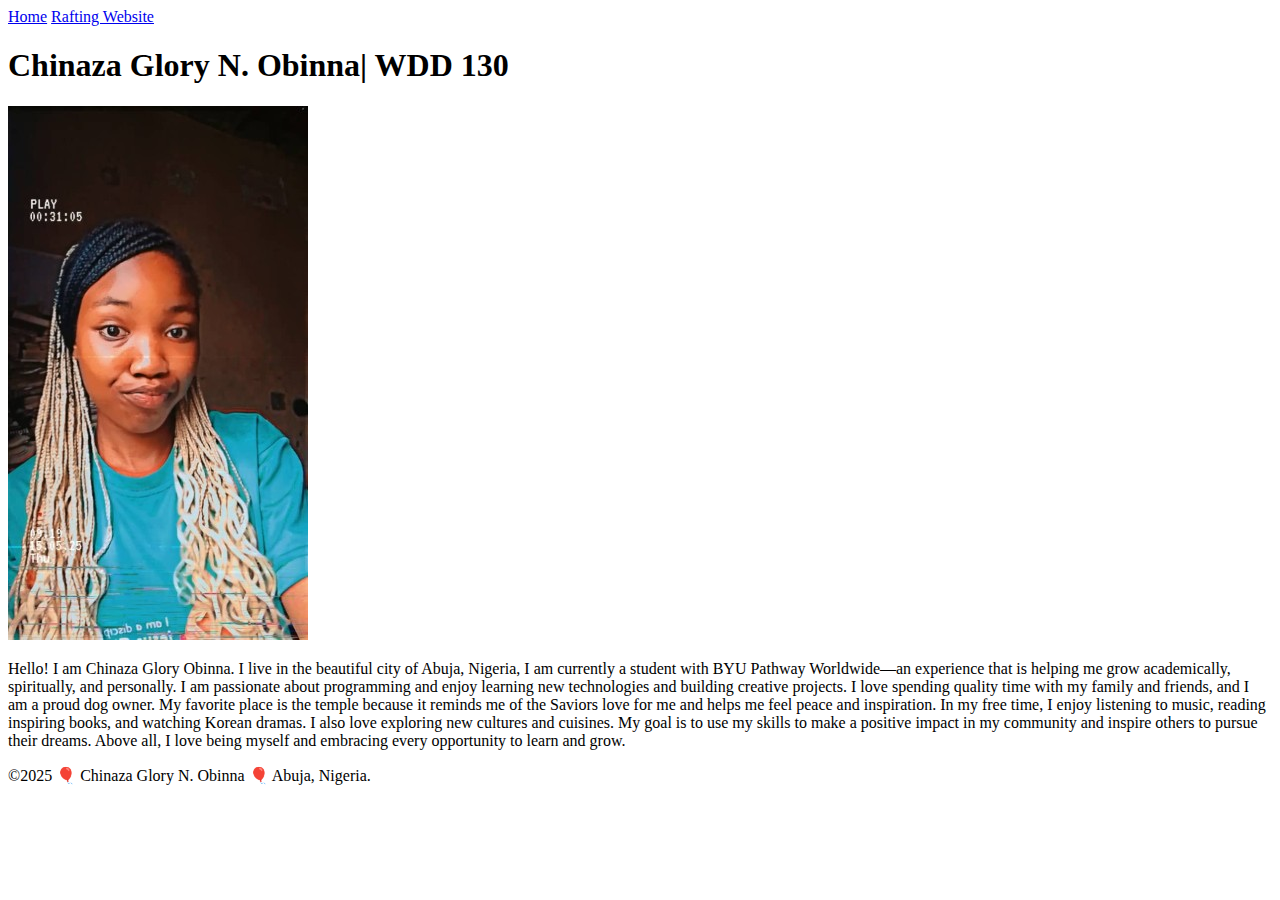
<file: index.html>
<!DOCTYPE html>
<html lang ="en">
<head>
    <meta charset="UTF-8">
    <meta name="viewport" content="with=device-width, initial-scale=1.0">
    <title>Chinaza Glory Obinna|WDD 130</title>
</head>
<body>
    <header>
        <nav>
            <a href="#">Home</a>
            <a href="wwr/">Rafting Website</a>
        </nav>
    </header>
    <main>
        <h1>Chinaza Glory N. Obinna| WDD 130</h1>
        <img src="images/profile.jpg" alt="Chinaza Glory N. Obinna" width="300">
        <p>  Hello! I am Chinaza Glory Obinna. I live in the beautiful city of Abuja, Nigeria, I am currently a student with BYU Pathway Worldwide—an experience that is helping me grow academically, spiritually, and personally. I am passionate about programming and enjoy learning new technologies and building creative projects. I love spending quality time with my family and friends, and I am a proud dog owner. My favorite place is the temple because it reminds me of the Saviors love for me and helps me feel peace and inspiration. In my free time, I enjoy listening to music, reading inspiring books, and watching Korean dramas. I also love exploring new cultures and cuisines. My goal is to use my skills to make a positive impact in my community and inspire others to pursue their dreams. Above all, I love being myself and embracing every opportunity to learn and grow.</p>
    </main>
    <footer>
        <p>©2025 🎈 Chinaza Glory N. Obinna 🎈 Abuja, Nigeria.</p>
    </footer>
</body>

</html>
</file>
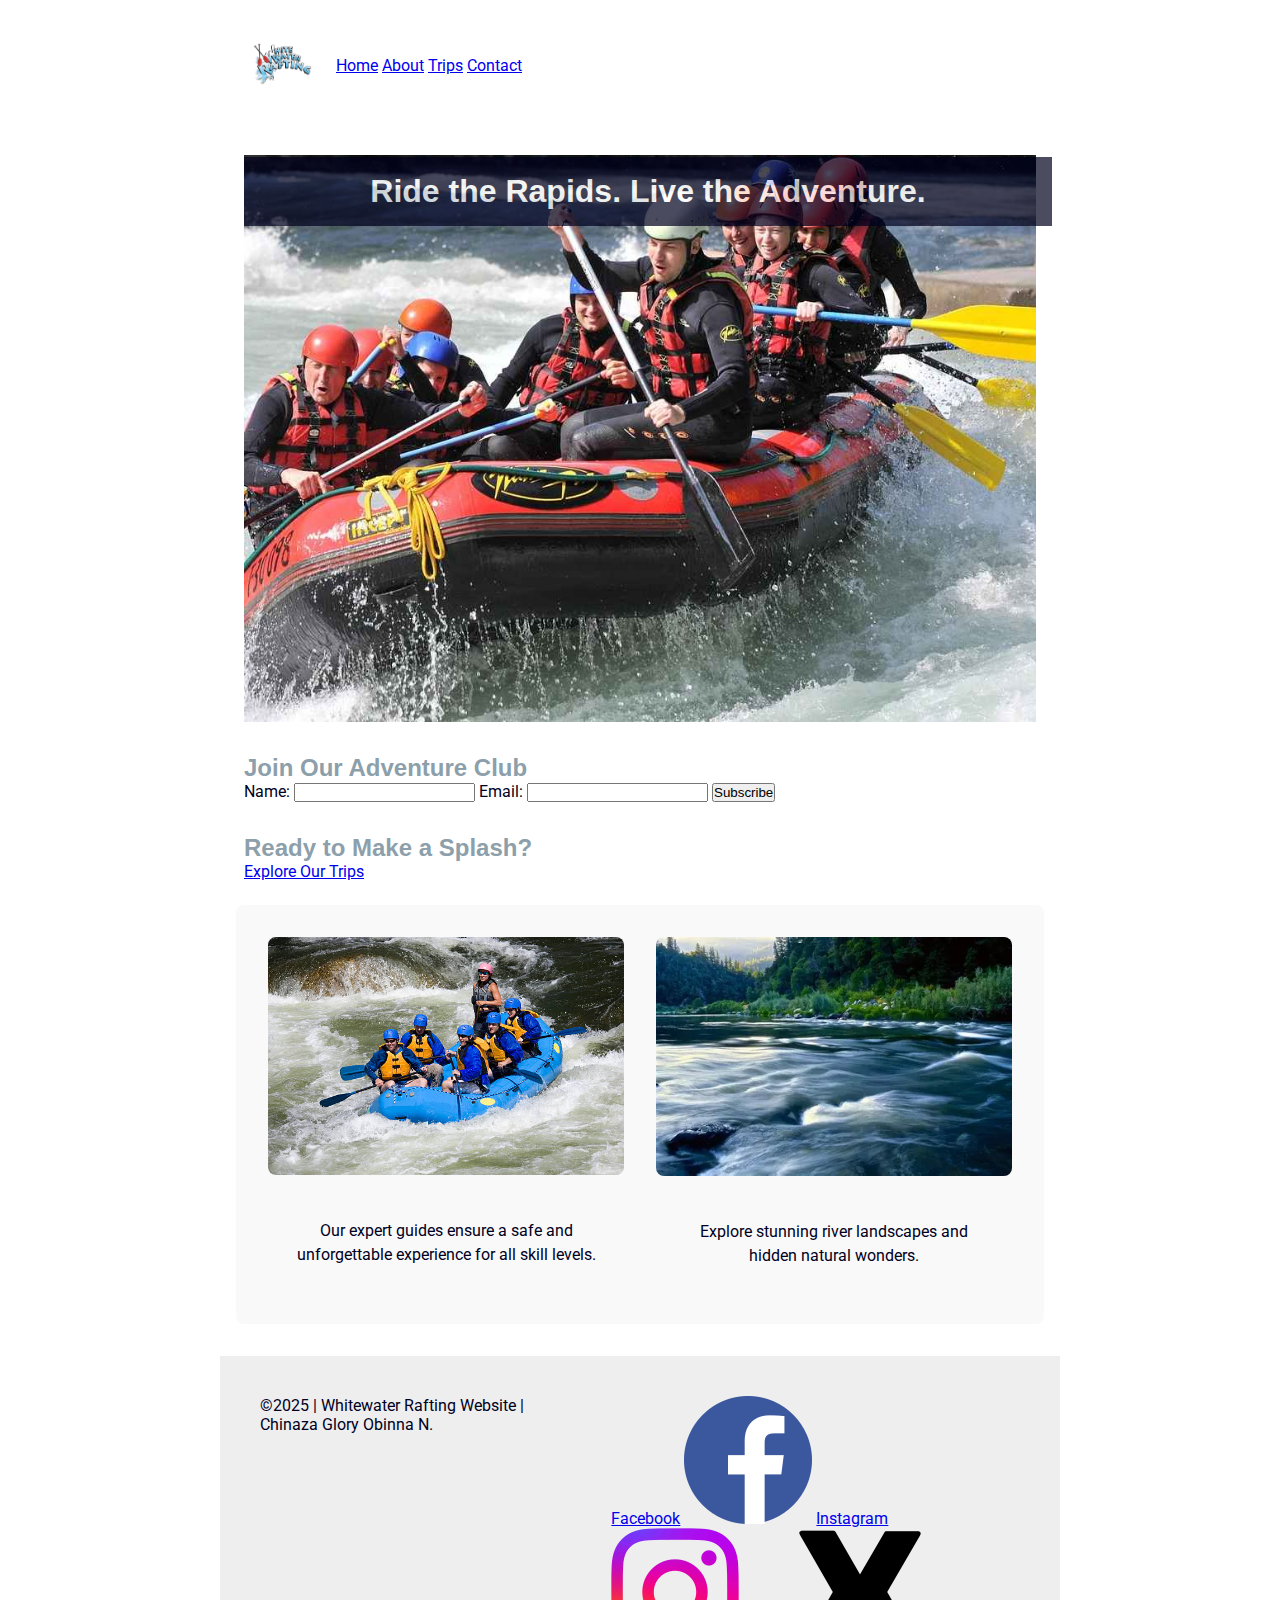
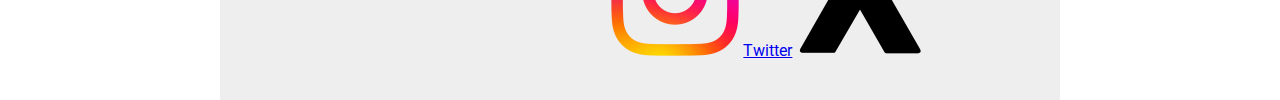
<file: wwr/index.html>
<!DOCTYPE html>
<html lang="en-US">
<head>
  <meta charset="utf-8" />
  <meta name="viewport" content="width=device-width, initial-scale=1.0" />
  <title>Whitewater Rafting Adventures</title>
  <meta name="author" content="Chinaza Glory Nwanyichukwu Obinna" />
  <meta name="description" content="Welcome to Whitewater Rafting Adventures! Discover thrilling trips, sign up for updates, and explore our offerings." />
  <link rel="stylesheet" href="styles/rafting.css" />
  <link rel="preconnect" href="https://fonts.googleapis.com">
  <link rel="preconnect" href="https://fonts.gstatic.com" crossorigin>
  <link href="https://fonts.googleapis.com/css2?family=Playfair+Display&family=Roboto&display=swap" rel="stylesheet">
</head>
<body>
  <header>
    <header>
            <div class="logo-box">
                <img src="images/logo.png" alt="Whitewater Rafting Logo" class="logo">
            </div>
            <nav>
                <a href="index.html">Home</a>
                <a href="about.html">About</a>
                <a href="trips.html">Trips</a>
                <a href="contact.html">Contact</a>
            </nav>
        </header>
    </nav>
  </header>

  <main>
    <!-- Hero Section -->
    <section class="hero">
      <img src="images/index1.jpg" alt="Rafting adventure on wild river" />
      <h1 class="hero-text">Ride the Rapids. Live the Adventure.</h1>
    </section>

    <!-- Newsletter Sign-Up -->
    <section class="newsletter">
      <h2>Join Our Adventure Club</h2>
      <form>
        <label for="name">Name:</label>
        <input type="text" id="name" name="user_name" required />

        <label for="email">Email:</label>
        <input type="email" id="email" name="user_email" required />

        <button type="submit">Subscribe</button>
      </form>
    </section>

    <!-- Call to Action -->
    <section class="cta">
      <h2>Ready to Make a Splash?</h2>
      <a href="trips.html" class="cta-button">Explore Our Trips</a>
    </section>

    <!-- Grid Layout Section -->
    <section class="grid-info">
      <div class="grid-item">
        <img src="images/index2.jpg" alt="Group rafting through rapids" />
        <p>Our expert guides ensure a safe and unforgettable experience for all skill levels.</p>
      </div>
      <div class="grid-item">
        <img src="images/index3.webp" alt="Scenic river view" />
        <p>Explore stunning river landscapes and hidden natural wonders.</p>
      </div>
    </section>
  </main>

  <footer>
    <p>©2025 | Whitewater Rafting Website | Chinaza Glory Obinna N.</p>
    <nav class="socialmedia">
      <a href="https://www.facebook.com" target="_blank">Facebook</a>
      <img src="images/facebook.webp" alt="facebook logo">
      <a href="https://www.instagram.com" target="_blank">Instagram</a>
      <img src="images/look.webp" alt="instagram logo">
      <a href="https://www.twitter.com" target="_blank">Twitter</a>
      <img src="images/twitter.webp" alt="twitter logo">
    </nav>
  </footer>
</body>
</html>
</file>
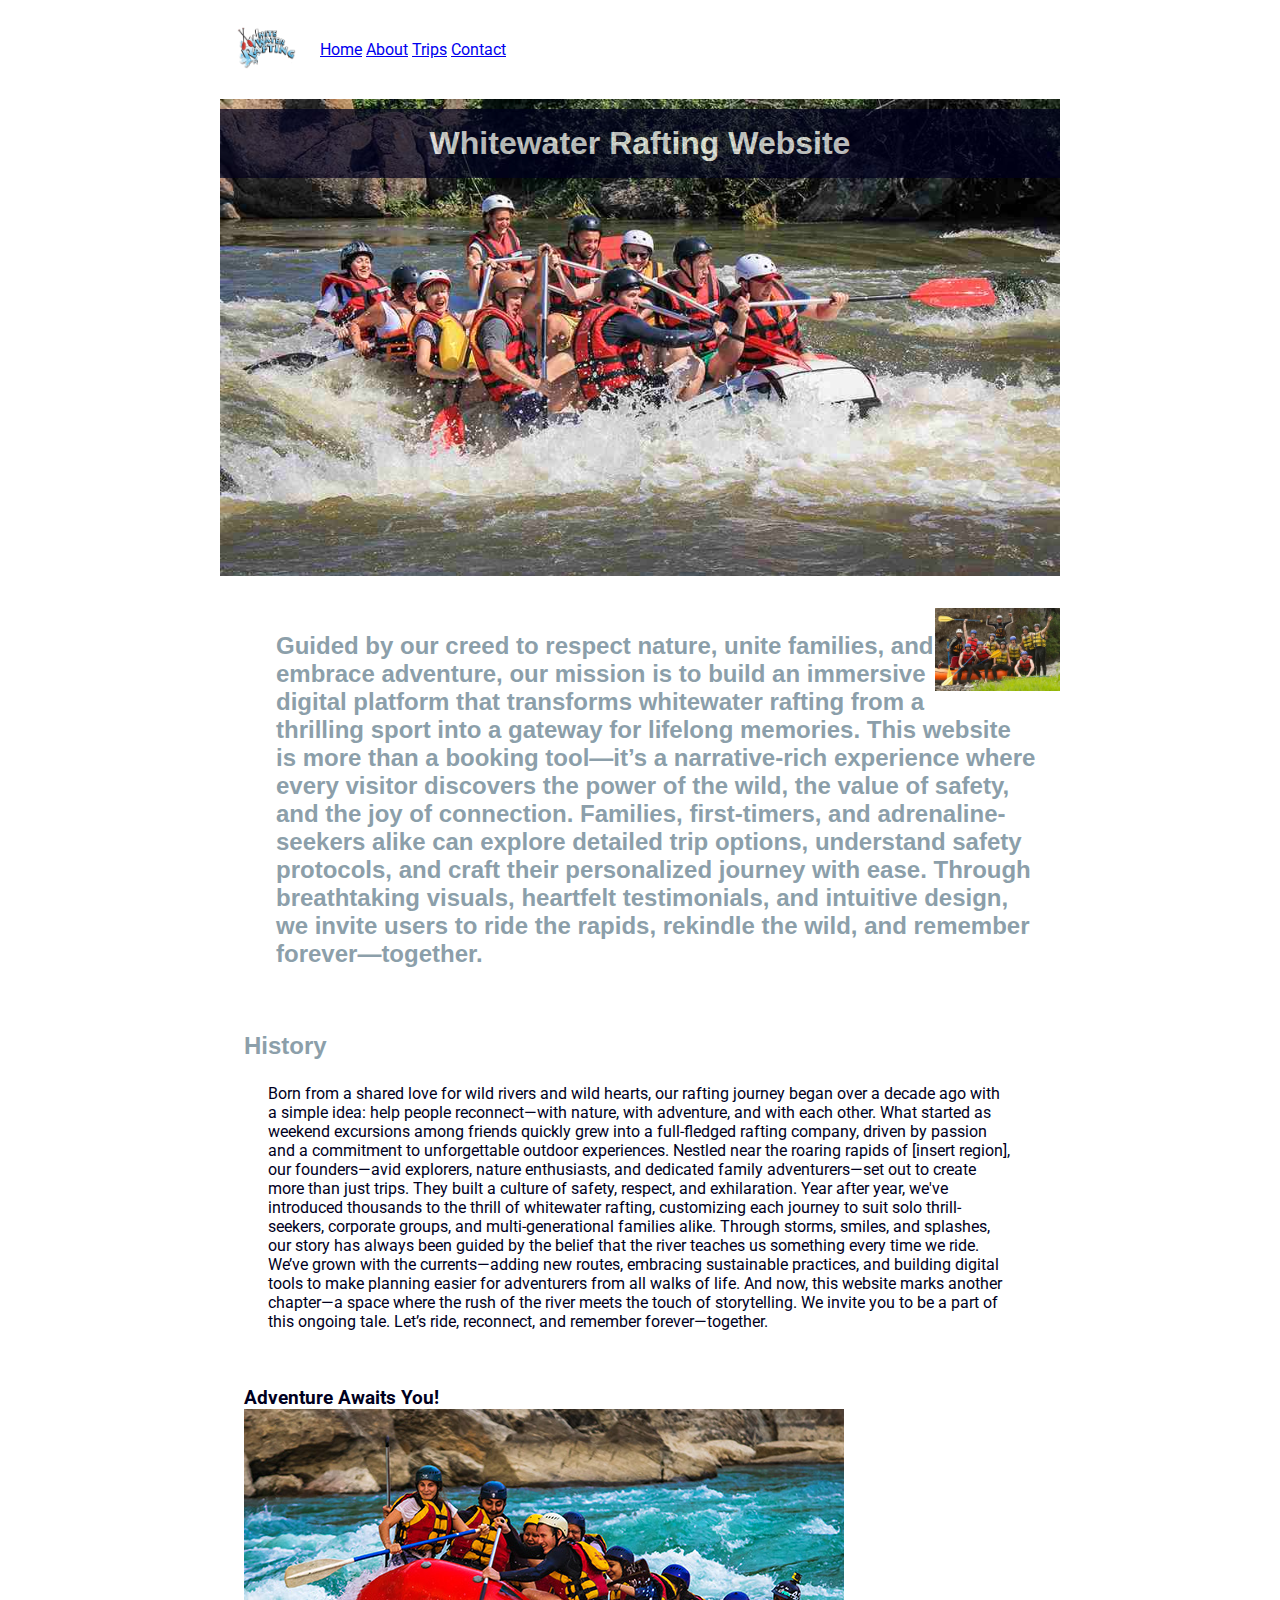
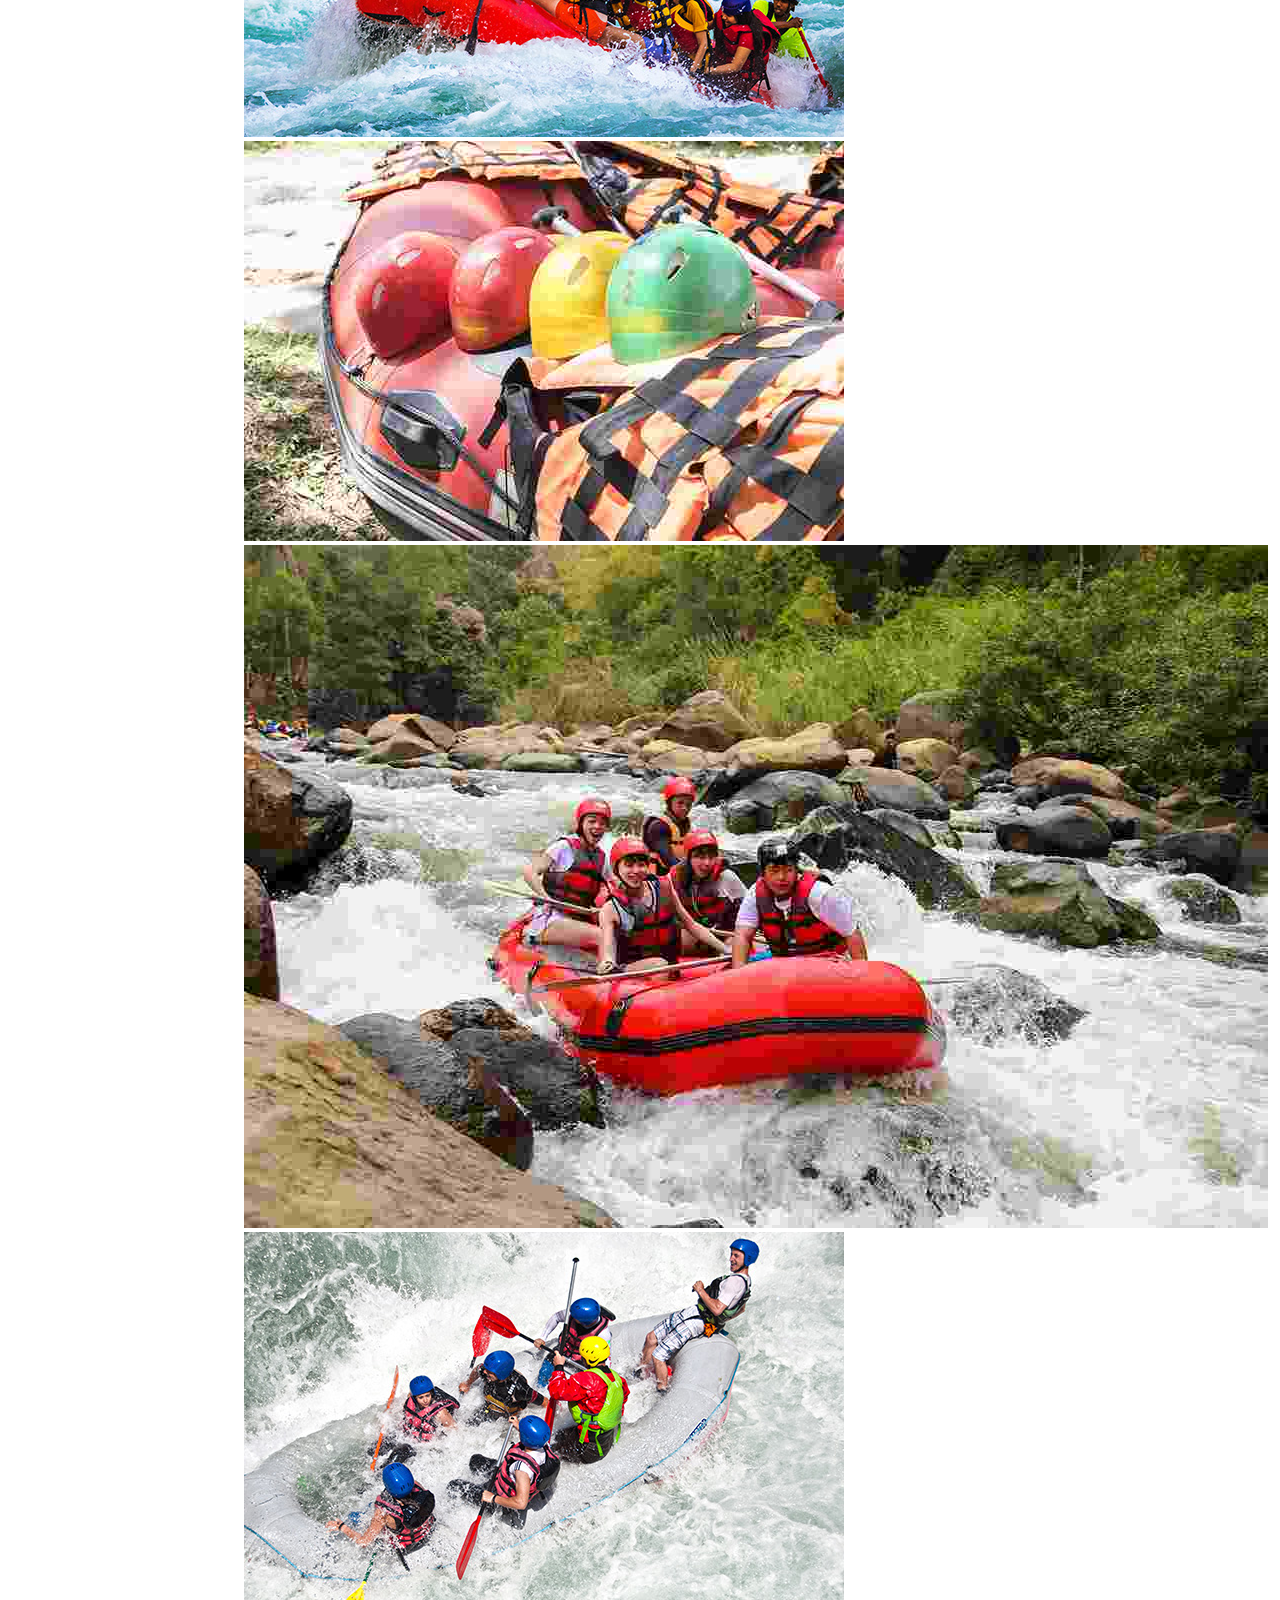
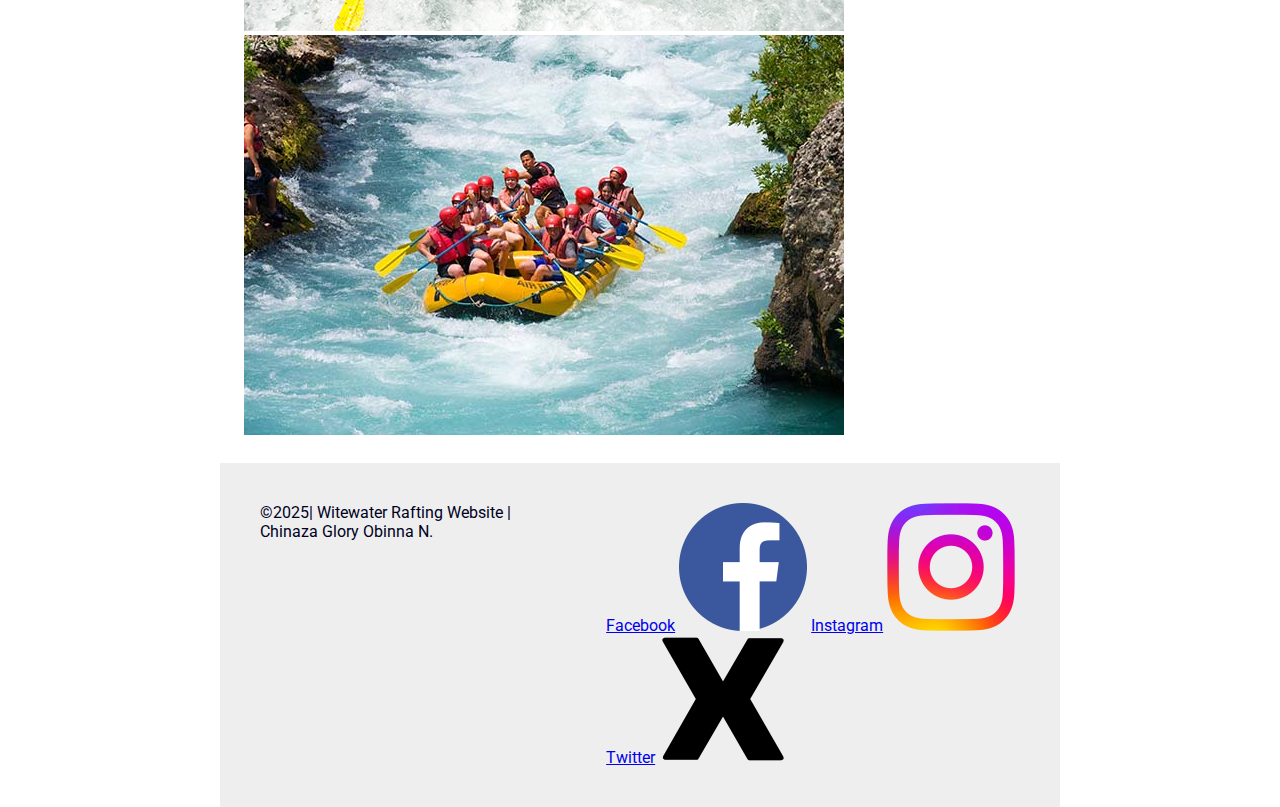
<file: wwr/about.html>
<!DOCTYPE HTML>
<HTML lang="en">
    <head>
        <meta charset="UTF-8">
        <meta name="viewport" content="width=device-width, initial-scale=1.0">
        <title>About Whitewater Rafting</title>
        <meta name="description" content="Learn about the history and mission of our whitewater rafting company, dedicated to providing unforgettable outdoor adventures.">
        <meta name="author" content="Chinaza Glory Obinna N.">
        <link href="https://fonts.googleapis.com/css2?family=Playfair+Display:ital,wght@0,400..900;1,400..900&family=Roboto:ital,wght@0,100..900;1,100..900&display=swap" rel="stylesheet">
        <link rel="preconnect" href="https://fonts.googleapis.com">
        <link rel="preconnect" href="https://fonts.gstatic.com" crossorigin>
        <link rel="stylesheet" href="styles/rafting.css">
    </head>
    <body>
        <header>
            <div class="logo-box">
                <img src="images/logo.png" alt="Whitewater Rafting Logo" class="logo">
            </div>
            <nav>
                <a href="index.html">Home</a>
                <a href="about.html">About</a>
                <a href="trips.html">Trips</a>
                <a href="contact.html">Contact</a>
            </nav>
        </header>
        <main>
            <div class="hero">
                <img src="images/banner1.jpg" alt="background banner">
                <h1> Whitewater Rafting Website </h1>
                <h2>
                    <article>
                    <img src="images/banner2.jpg" alt="rafting adventure">
                    <p>Guided by our creed to respect nature, unite families, and embrace adventure, our mission is to build an immersive digital platform that transforms whitewater rafting from a thrilling sport into a gateway for lifelong memories. This website is more than a booking tool—it’s a narrative-rich experience where every visitor discovers the power of the wild, the value of safety, and the joy of connection. Families, first-timers, and adrenaline-seekers alike can explore detailed trip options, understand safety protocols, and craft their personalized journey with ease. Through breathtaking visuals, heartfelt testimonials, and intuitive design, we invite users to ride the rapids, rekindle the wild, and remember forever—together.</p>
                    </article>
                </h2>
            </div>
            <section>
                <h2>History</h2>
                <p>Born from a shared love for wild rivers and wild hearts, our rafting journey began over a decade ago with a simple idea: help people reconnect—with nature, with adventure, and with each other. What started as weekend excursions among friends quickly grew into a full-fledged rafting company, driven by passion and a commitment to unforgettable outdoor experiences.
                Nestled near the roaring rapids of [insert region], our founders—avid explorers, nature enthusiasts, and dedicated family adventurers—set out to create more than just trips. They built a culture of safety, respect, and exhilaration. Year after year, we've introduced thousands to the thrill of whitewater rafting, customizing each journey to suit solo thrill-seekers, corporate groups, and multi-generational families alike.
                Through storms, smiles, and splashes, our story has always been guided by the belief that the river teaches us something every time we ride. We’ve grown with the currents—adding new routes, embracing sustainable practices, and building digital tools to make planning easier for adventurers from all walks of life.
                And now, this website marks another chapter—a space where the rush of the river meets the touch of storytelling. We invite you to be a part of this ongoing tale. Let’s ride, reconnect, and remember forever—together.</p>
            </section>
            <section>
                <h3>Adventure Awaits You!</h3>
                <img src="images/banner3.jpg" alt="rafting adventure">
                <img src="images/banner4.jpg" alt="rafting adventure">
                <img src="images/banner5.jpg" alt="rafting adventure">
                <img src="images/banner6.jpg" alt="rafting adventure">
                <img src="images/banner7.jpg" alt="fun rafting">
            </section>
        </main>
        <footer>
            <P>©2025| Witewater Rafting Website | Chinaza Glory Obinna N.</P>
            <nav class="socialmedia">
                <a href="https://www.facebook.com" target="_blank">Facebook</a>
                  <img src="images/facebook.webp" alt="facebook logo">
                <a href="https://www.instagram.com" target="_blank">Instagram</a>
                  <img src="images/look.webp" alt="instagram logo">
                <a href="https://www.twitter.com" target="_blank">Twitter</a>
                  <img src="images/twitter.webp" alt="twitter logo">
            </nav>

        </footer>

    </body>
</HTML>
</file>
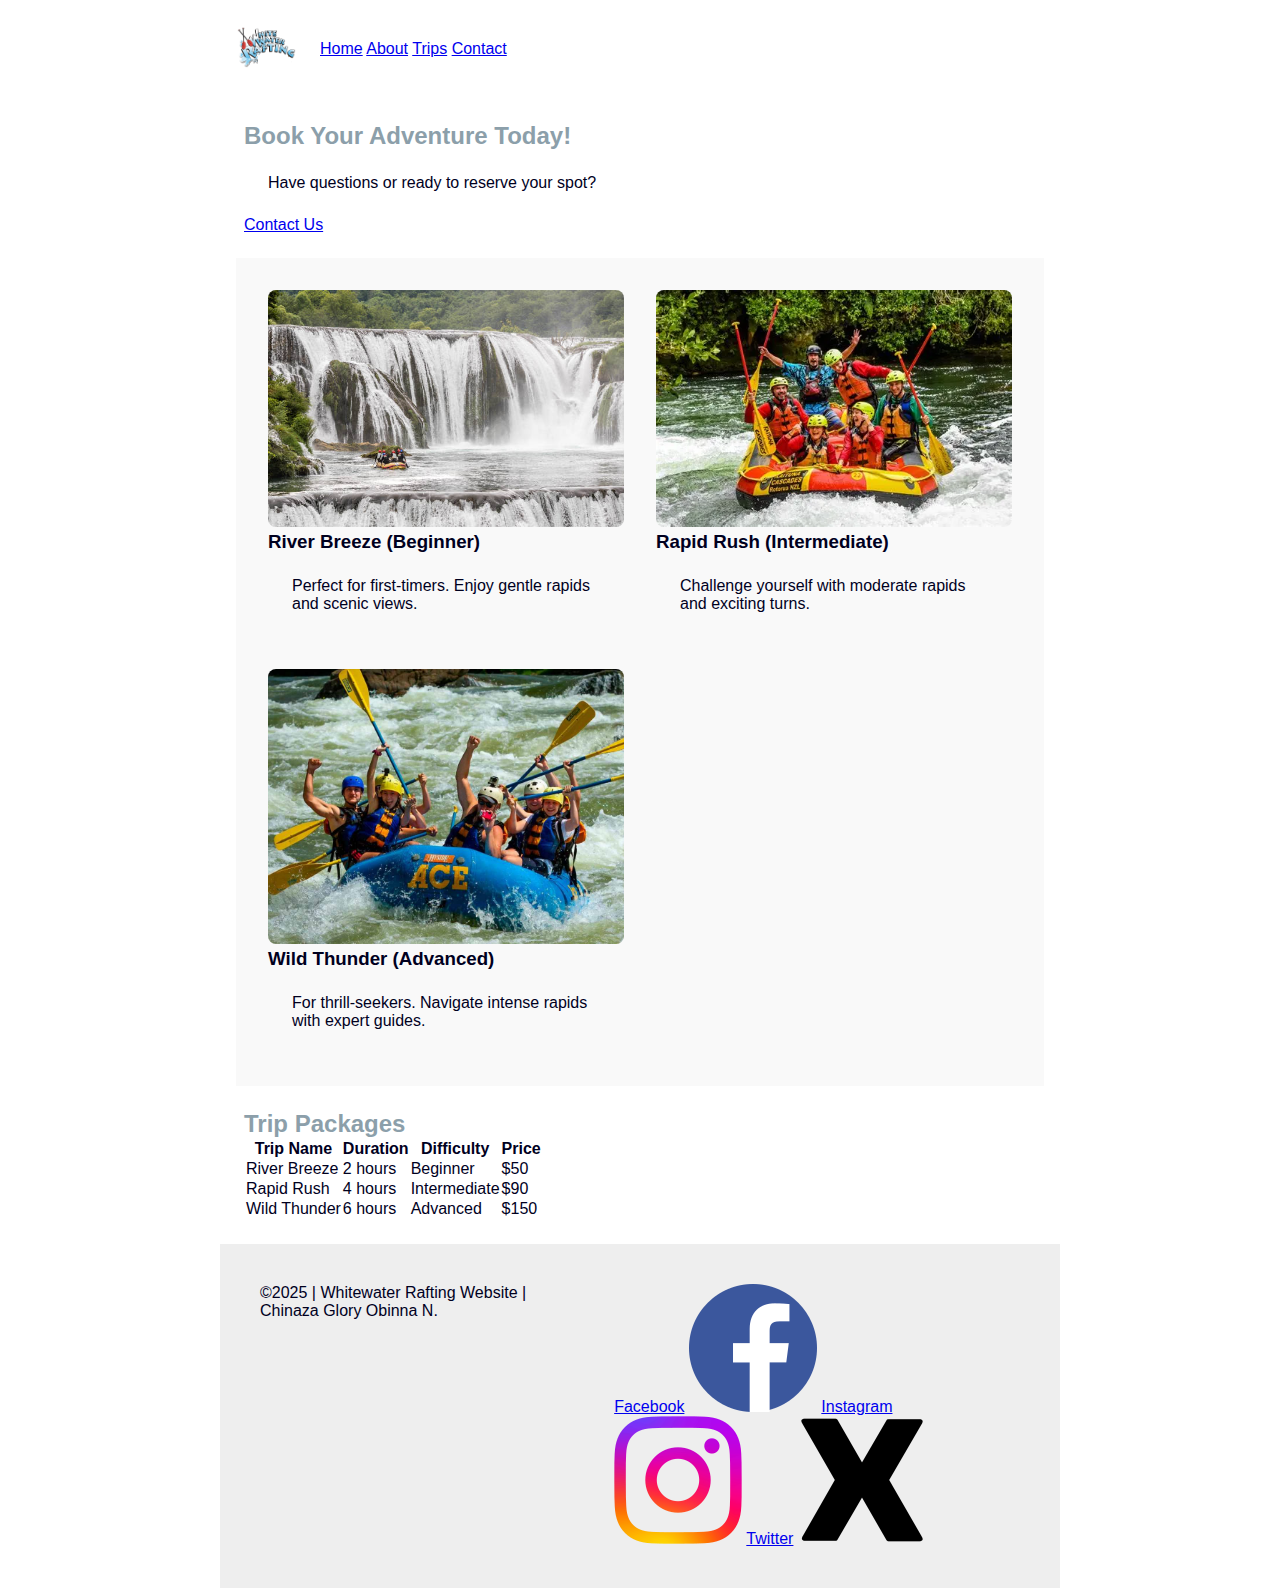
<file: wwr/trips.html>
<!DOCTYPE html>
<html lang="en-US">
<head>
  <meta charset="utf-8" />
  <meta name="viewport" content="width=device-width, initial-scale=1.0" />
  <title>Rafting Trips | Whitewater Rafting</title>
  <meta name="description" content="Explore our thrilling rafting trips and packages. Find the perfect adventure for you and your group." />
  <meta name="author" content="Chinaza Glory Nwanyichukwu Obinna" />
  <link rel="stylesheet" href="styles/rafting.css" />
</head>
<body>
  <header>
    <!-- Same header/nav as other pages -->
            <div class="logo-box">
                <img src="images/logo.png" alt="Whitewater Rafting Logo" class="logo">
            </div>
            <nav>
                <a href="index.html">Home</a>
                <a href="about.html">About</a>
                <a href="trips.html">Trips</a>
                <a href="contact.html">Contact</a>
            </nav>
  </header>

  <main>
    <!-- Call to Action -->
    <section class="cta">
      <h2>Book Your Adventure Today!</h2>
      <p>Have questions or ready to reserve your spot?</p>
      <a href="contact.html" class="cta-button">Contact Us</a>
    </section>

    <!-- Trip Descriptions -->
    <section class="trip-descriptions">
      <div class="trip">
        <img src="images/trips1.jpg" alt="Beginner rafting trip" />
        <h3>River Breeze (Beginner)</h3>
        <p>Perfect for first-timers. Enjoy gentle rapids and scenic views.</p>
      </div>
      <div class="trip">
        <img src="images/trips2.webp" alt="Intermediate rafting trip" />
        <h3>Rapid Rush (Intermediate)</h3>
        <p>Challenge yourself with moderate rapids and exciting turns.</p>
      </div>
      <div class="trip">
        <img src="images/trips3.jpg" alt="Advanced rafting trip" />
        <h3>Wild Thunder (Advanced)</h3>
        <p>For thrill-seekers. Navigate intense rapids with expert guides.</p>
      </div>
    </section>

    <!-- Trips Table -->
    <section class="trip-table">
      <h2>Trip Packages</h2>
      <table>
        <thead>
          <tr>
            <th>Trip Name</th>
            <th>Duration</th>
            <th>Difficulty</th>
            <th>Price</th>
          </tr>
        </thead>
        <tbody>
          <tr>
            <td>River Breeze</td>
            <td>2 hours</td>
            <td>Beginner</td>
            <td>$50</td>
          </tr>
          <tr>
            <td>Rapid Rush</td>
            <td>4 hours</td>
            <td>Intermediate</td>
            <td>$90</td>
          </tr>
          <tr>
            <td>Wild Thunder</td>
            <td>6 hours</td>
            <td>Advanced</td>
            <td>$150</td>
          </tr>
        </tbody>
      </table>
    </section>
  </main>

  <footer>
    <!-- Same footer as other pages -->
     <p>©2025 | Whitewater Rafting Website | Chinaza Glory Obinna N.</p>
    <nav class="socialmedia">
      <a href="https://www.facebook.com" target="_blank">Facebook</a>
      <img src="images/facebook.webp" alt="facebook logo">
      <a href="https://www.instagram.com" target="_blank">Instagram</a>
      <img src="images/look.webp" alt="instagram logo">
      <a href="https://www.twitter.com" target="_blank">Twitter</a>
      <img src="images/twitter.webp" alt="twitter logo">
  </footer>
</body>
</html>
</file>
<file: wwr/styles/rafting.css>
:root{
    --primary-colour: #8C9FAA;
    --secondary-colour: #733634;
    --accent1-colour: #00001E;
    --accent2-color: #970000;
    --heading-font: "playfair-display", sans-serif;
    --body-font:"roboto", sans-serif;
}
*{
    margin: 0;
    padding: 0;
    box-sizing: border-box;
}
body{
    font-family: var(--body-font);
    color: var(--accent1-colour);
}
header{
    margin: 0;
    padding: 0;
}
header, main, footer{
    width: 840px;
    margin: 0 auto;
}
h1, h2 {
    font-family: var(--heading-font);
    color: var(--primary-colour);
}
nav, p, section, article {
    margin:16px;
    padding: 8px;
}

.hero {
    position: relative;
}
.hero img {
    display: block;
    width: 100%;
    height:auto;
}
h1 {
    position: absolute;
    top: 10px;
    width: 100%;
    padding: 16px;
    text-align: center;
    opacity: 0.7;
    background-color: var(--accent1-colour);
    color: #fff;  /* white text makes sure there's difference between the text and the background*/
}
article {
    width: 100%;
    padding: 16px;
    position: relative;
}

.hero article img{
    float: right;
    width:125px;
}


header {
  display: grid;
  grid-template-columns: auto 1fr auto;
  align-items: center;
  padding: 1rem;
  background-color: #fff;
}

header img {
  width: 60px;
  height: auto;
}

header h1 {
  margin: 0;
  text-align: center;
}

nav ul {
  display: flex;
  gap: 1rem;
  list-style: none;
  margin: 0;
  padding: 0;
}

nav li a {
  text-decoration: none;
  color: #0077cc;
}
.history-section {
  display: grid;
  grid-template-columns: 1fr 1fr;
  gap: 2rem;
  padding: 2rem;
}
.adventures {
  display: flex;
  justify-content: space-between;
  flex-wrap: wrap;
  gap: 1rem;
}

.adventures figure {
  flex: 1 1 18%;
  text-align: center;
}

.adventures img {
  width: 100%;
  height: auto;
  border-radius: 8px;
}
footer {
  display: flex;
  justify-content: flex-end;
  padding: 1rem;
  background-color: #eee;
}

footer .social a img {
  width: 30px;
  margin-left: 1rem;
}
/* General reusable layout spacing */
.section {
  padding: 2rem;
  margin-bottom: 2rem;
}

/* Contact Info */
.contact-info iframe {
  width: 100%;
  height: 300px;
  border: 1px solid #ccc
}
iframe {
  border: 0;
  width: 100%;
  max-width: 600px;
  height: 450px;
}


/* Employee Profiles */
.employee-profiles {
  display: flex;
  flex-direction: row;
  flex-wrap: wrap;
  justify-content: center;
  gap: 2rem;
  text-align: center;
  margin-top: 2rem;
}

.employee-profiles figure {
  width: 200px;
}

.employee-profiles img {
  width: 100%;
  border-radius: 8px;
}

.employee-profiles figcaption {
  margin-top: 0.5rem;
  font-weight: bold;
  font-size: 1rem;
  color: #333;
}

.employee-profiles figcaption span {
  display: block;
  font-weight: normal;
  font-size: 0.9rem;
  color: #666;
}



/* Form styling */
.contact-form form {
  display: flex;
  flex-direction: column;
  gap: 1rem;
  max-width: 600px;
}

.contact-form input,
.contact-form textarea,
.contact-form button {
  padding: 0.5rem;
  border: 1px solid #ccc;
  font-size: 1rem;
}

.contact-form button {
  background-color: #CCC;
  color: white;
  border: none;
  cursor: pointer;
}

.contact-form button:hover {
  background-color: #ccc;
}
footer {
  display: flex;
  justify-content: right;
  padding: 1rem;
  background-color: #eee;
}

footer .social a img {
  width: 30px;
  margin-left: 1rem;
}
.trip-descriptions {
  display: grid;
  grid-template-columns: repeat(auto-fit, minmax(300px, 1fr));
  gap: 2rem;
  padding: 2rem;
  background-color: #f9f9f9;
}

.trip-descriptions .grid-item {
  text-align: center;
}

.trip-descriptions img {
  width: 100%;
  border-radius: 8px;
}
.grid-info {
  display: grid;
  grid-template-columns: repeat(auto-fit, minmax(300px, 1fr));
  gap: 2rem;
  padding: 2rem;
  background-color: #f5f5f5;
  border-radius: 8px;
  margin-bottom: 2rem;
}

.grid-info .grid-item {
  text-align: center;
}

.grid-info img {
  width: 100%;
  border-radius: 8px;
  margin-bottom: 1rem;
}

.grid-info p {
  font-size: 1rem;
  line-height: 1.5;
  color: var(--accent1-colour);
}
.grid-info {
  background-color: #f9f9f9;
  padding: 2rem;
  border-radius: 8px;
  margin-bottom: 2rem;
}

.grid-info h2 {
  text-align: center;
  margin-bottom: 2rem;
  color: var(--primary-colour);
}

.grid-container {
  display: grid;
  grid-template-columns: repeat(auto-fit, minmax(250px, 1fr));
  gap: 2rem;
}

.grid-item {
  text-align: center;
}

.grid-item img {
  width: 100%;
  border-radius: 8px;
  margin-bottom: 1rem;
}

.grid-item h3 {
  color: var(--secondary-colour);
  margin-bottom: 0.5rem;
}

.grid-item p {
  font-size: 1rem;
  line-height: 1.5;
  color: var(--accent1-colour);
}
</file>
